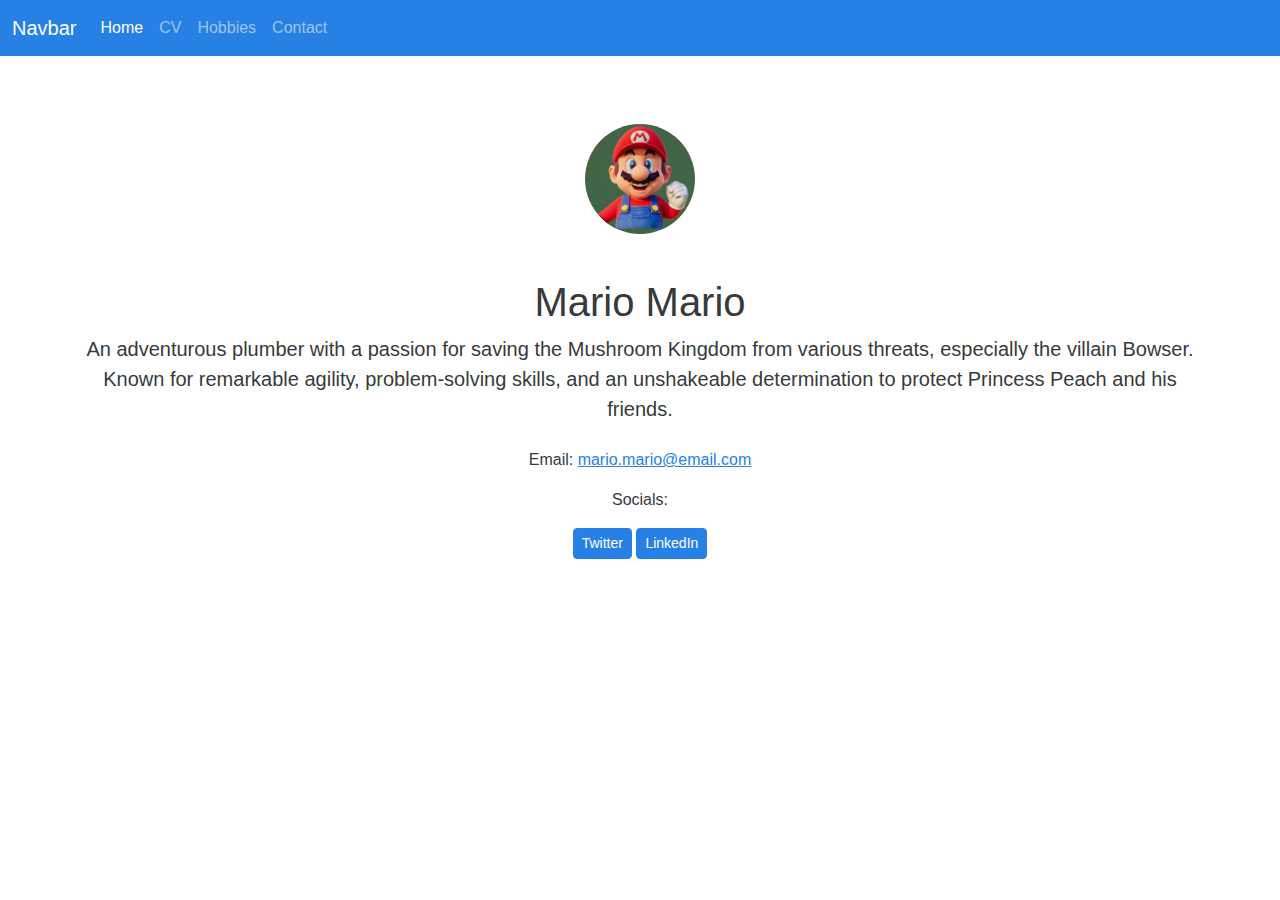
<file: index.html>
<!DOCTYPE html>
<html lang="en">
<head>
    <meta charset="UTF-8">
    <meta name="viewport" content="width=device-width, initial-scale=1.0">
    <title>Main Page</title>
    <link rel="stylesheet" href="styles/styles.css">
    <link href="https://cdn.jsdelivr.net/npm/bootstrap@5.3.3/dist/css/bootstrap.min.css" rel="stylesheet" integrity="sha384-QWTKZyjpPEjISv5WaRU9OFeRpok6YctnYmDr5pNlyT2bRjXh0JMhjY6hW+ALEwIH" crossorigin="anonymous">
    <link rel="stylesheet" href="styles/bootstrap.css">
    <script src="https://cdn.jsdelivr.net/npm/bootstrap@5.3.3/dist/js/bootstrap.bundle.min.js" integrity="sha384-YvpcrYf0tY3lHB60NNkmXc5s9fDVZLESaAA55NDzOxhy9GkcIdslK1eN7N6jIeHz" crossorigin="anonymous"></script>

</head>
<body>
    <!-- Navbar-->
    <nav class="navbar navbar-expand-lg bg-primary" data-bs-theme="dark">
        <div class="container-fluid">
          <a class="navbar-brand" href="#">Navbar</a>
          <button class="navbar-toggler" type="button" data-bs-toggle="collapse" data-bs-target="#navbarColor01" aria-controls="navbarColor01" aria-expanded="false" aria-label="Toggle navigation">
            <span class="navbar-toggler-icon"></span>
        </button>
          <div class="collapse navbar-collapse" id="navbarColor01">
            <ul class="navbar-nav me-auto">
              <li class="nav-item">
                <a class="nav-link active" href="index.html">Home
                  <span class="visually-hidden">(current)</span>
                </a>
              </li>
              <li class="nav-item">
                <a class="nav-link" href="pages/cv.html">CV</a>
                </li>
                <li class="nav-item">
                <a class="nav-link" href="pages/hobbies.html">Hobbies</a>
                </li>
                <li class="nav-item">
                <a class="nav-link" href="pages/contact.html">Contact</a>
                </li>
            </ul>
          </div>
        </div>
      </nav>
        
    <!-- Main Content -->
    <div class="container mt-5"> 
        <div class="text-center">
            <img src="images/mario.jpg" alt="Picture of me" class="profile-picture img-fluid rounded-circle mb-4">
            <h1>Mario Mario</h1>
            <p class="lead">An adventurous plumber with a passion for saving the Mushroom Kingdom from various threats, especially the villain Bowser. Known for remarkable agility, problem-solving skills, and an unshakeable determination to protect Princess Peach and his friends.</p>
        </div>

        <!-- Contact Info -->
        <div class="contact-info text-center mt-4">
            <p>Email: <a href="mailto:mario.mario@email.com">mario.mario@email.com</a></p>
            <p>Socials:</p>
            <p>
                <a href="https://x.com/supermariomovie" class="btn btn-primary btn-sm">Twitter</a>
                <a href="https://linkedin.com/in/mario" class="btn btn-primary btn-sm">LinkedIn</a>
            </p>
        </div>
    </div>
</body>
</html>
</file>
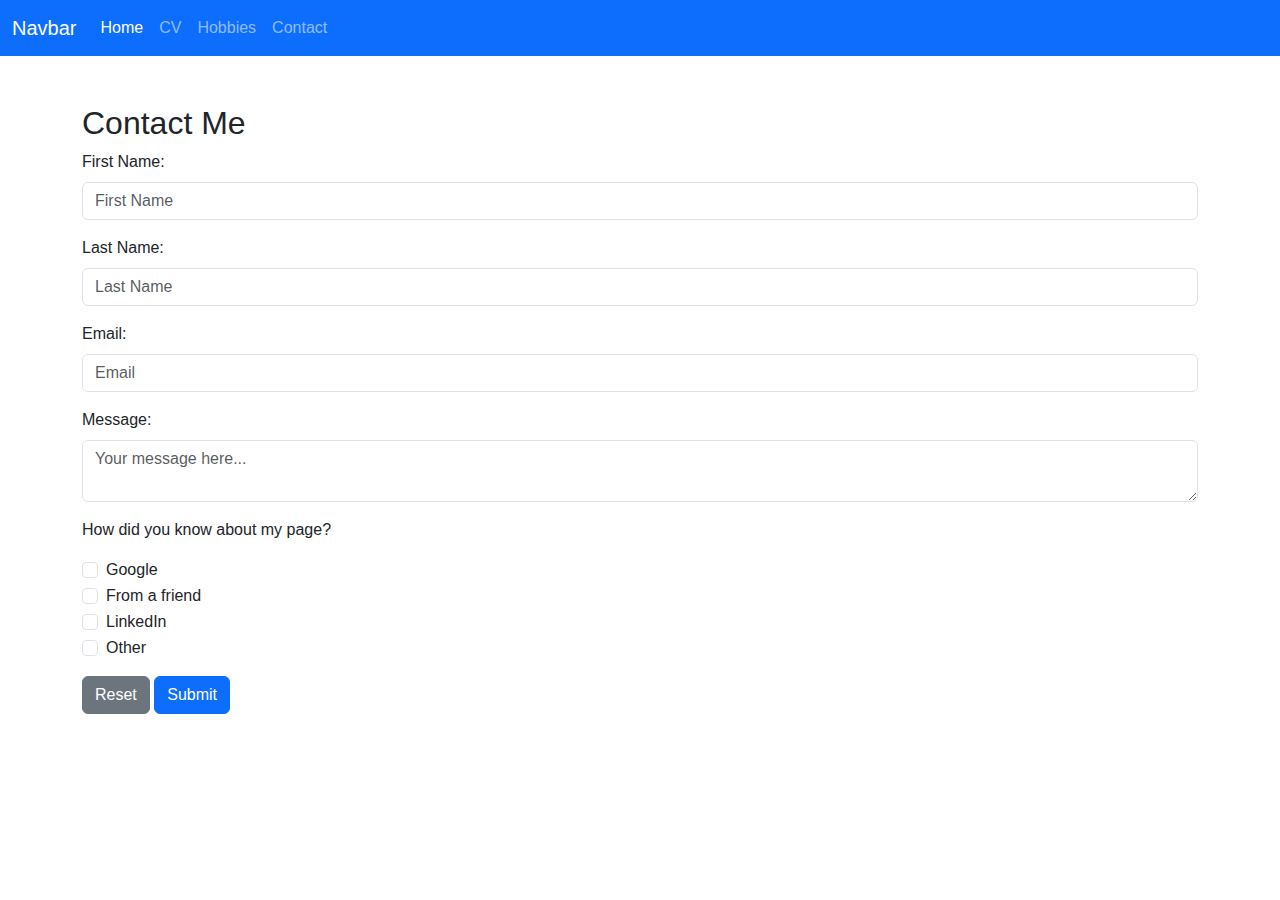
<file: pages/contact.html>
<!DOCTYPE html>
<html lang="en">
<head>
    <meta charset="UTF-8">
    <meta name="viewport" content="width=device-width, initial-scale=1.0">
    <title>Contact</title>
    <link rel="stylesheet" href="../styles/styles.css">
    <link rel="stylesheet" href="../styles/bootstrap.css">
    <script src="https://cdn.jsdelivr.net/npm/bootstrap@5.3.3/dist/js/bootstrap.bundle.min.js" integrity="sha384-YvpcrYf0tY3lHB60NNkmXc5s9fDVZLESaAA55NDzOxhy9GkcIdslK1eN7N6jIeHz" crossorigin="anonymous"></script>
    <link href="https://cdn.jsdelivr.net/npm/bootstrap@5.3.3/dist/css/bootstrap.min.css" rel="stylesheet" integrity="sha384-QWTKZyjpPEjISv5WaRU9OFeRpok6YctnYmDr5pNlyT2bRjXh0JMhjY6hW+ALEwIH" crossorigin="anonymous">
</head>
<body>

  <!--Navbar-->
    <nav class="navbar navbar-expand-lg bg-primary" data-bs-theme="dark">
      <div class="container-fluid">
        <a class="navbar-brand" href="#">Navbar</a>
        <button class="navbar-toggler" type="button" data-bs-toggle="collapse" data-bs-target="#navbarColor01" aria-controls="navbarColor01" aria-expanded="false" aria-label="Toggle navigation">
          <span class="navbar-toggler-icon"></span>
        </button>
        <div class="collapse navbar-collapse" id="navbarColor01">
          <ul class="navbar-nav me-auto">
            <li class="nav-item">
              <a class="nav-link active" href="../index.html">Home
                <span class="visually-hidden">(current)</span>
              </a>
            </li>
            <li class="nav-item">
              <a class="nav-link" href="cv.html">CV</a>
            </li>
            <li class="nav-item">
              <a class="nav-link" href="hobbies.html">Hobbies</a>
            </li>
            <li class="nav-item">
              <a class="nav-link" href="contact.html">Contact</a>
            </li>
          </ul>
        </div>
      </div>
    </nav>

    <!--Form-->
    <div class="container mt-5">
      <h2>Contact Me</h2>
      <form>
          <div class="mb-3">
              <label for="fname" class="form-label">First Name:</label>
              <input type="text" class="form-control" name="fname" id="fname" placeholder="First Name" required>
          </div>

          <div class="mb-3">
              <label for="lname" class="form-label">Last Name:</label>
              <input type="text" class="form-control" name="lname" id="lname" placeholder="Last Name" required>
          </div>

          <div class="mb-3">
              <label for="email" class="form-label">Email:</label>
              <input type="email" class="form-control" name="email" id="email" placeholder="Email" required>
          </div>

          <div class="mb-3">
              <label for="message" class="form-label">Message:</label>
              <textarea class="form-control" name="message" id="message" placeholder="Your message here..." required></textarea>
          </div>
          
          <!--Checkbox-->
          <p>How did you know about my page?</p>
          <div class="mb-3">
              <div class="form-check">
                  <input type="checkbox" class="form-check-input" name="google" id="google">
                  <label class="form-check-label" for="google">Google</label>
              </div>
              <div class="form-check">
                  <input type="checkbox" class="form-check-input" name="friend" id="friend">
                  <label class="form-check-label" for="friend">From a friend</label>
              </div>
              <div class="form-check">
                  <input type="checkbox" class="form-check-input" name="linkedin" id="linkedin">
                  <label class="form-check-label" for="linkedin">LinkedIn</label>
              </div>
              <div class="form-check">
                  <input type="checkbox" class="form-check-input" name="other" id="other">
                  <label class="form-check-label" for="other">Other</label>
              </div>
          </div>
          <!--Buttons-->
          <div>
              <button type="reset" class="btn btn-secondary">Reset</button>
              <button type="submit" class="btn btn-primary">Submit</button>
          </div>
      </form>
  </div>
</body>
</html>
</file>
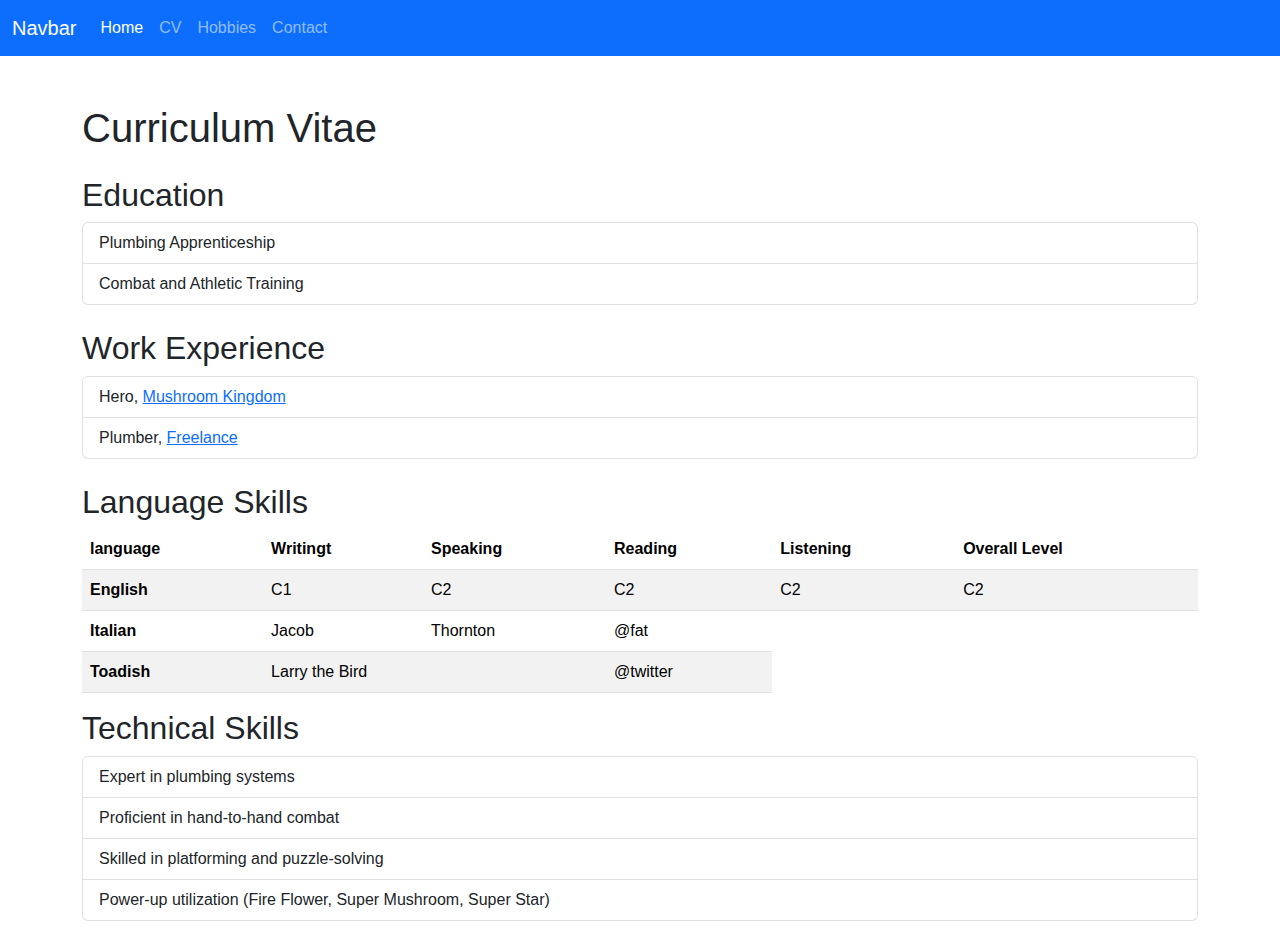
<file: pages/cv.html>
<!DOCTYPE html>
<html lang="en">
<head>
    <meta charset="UTF-8">
    <meta name="viewport" content="width=device-width, initial-scale=1.0">
    <title>CV</title>
    <link rel="stylesheet" href="../styles/styles.css">
    <link rel="stylesheet" href="../styles/bootstrap.css">
    <script src="https://cdn.jsdelivr.net/npm/bootstrap@5.3.3/dist/js/bootstrap.bundle.min.js" integrity="sha384-YvpcrYf0tY3lHB60NNkmXc5s9fDVZLESaAA55NDzOxhy9GkcIdslK1eN7N6jIeHz" crossorigin="anonymous"></script>
    <link href="https://cdn.jsdelivr.net/npm/bootstrap@5.3.3/dist/css/bootstrap.min.css" rel="stylesheet" integrity="sha384-QWTKZyjpPEjISv5WaRU9OFeRpok6YctnYmDr5pNlyT2bRjXh0JMhjY6hW+ALEwIH" crossorigin="anonymous">

</head>
<body>
    <!--Navbar-->
    <nav class="navbar navbar-expand-lg bg-primary" data-bs-theme="dark">
        <div class="container-fluid">
            <a class="navbar-brand" href="#">Navbar</a>
            <button class="navbar-toggler" type="button" data-bs-toggle="collapse" data-bs-target="#navbarColor01" aria-controls="navbarColor01" aria-expanded="false" aria-label="Toggle navigation">
            <span class="navbar-toggler-icon"></span>
            </button>
            <div class="collapse navbar-collapse" id="navbarColor01">
                <ul class="navbar-nav me-auto">
                <li class="nav-item">
                    <a class="nav-link active" href="../index.html">Home
                    <span class="visually-hidden">(current)</span>
                    </a>
                </li>
                <li class="nav-item">
                    <a class="nav-link" href="cv.html">CV</a>
                </li>
                <li class="nav-item">
                    <a class="nav-link" href="hobbies.html">Hobbies</a>
                </li>
                <li class="nav-item">
                    <a class="nav-link" href="contact.html">Contact</a>
                </li>
                </ul>
            </div>
        </div>
    </nav>
    <div class="container mt-5">
        <h1 class="mb-4">Curriculum Vitae</h1>

        <!--Education-->
        <h2>Education</h2>
        <ul class="list-group mb-4">
            <li class="list-group-item">Plumbing Apprenticeship</li>
            <li class="list-group-item">Combat and Athletic Training</li>
        </ul>

        <!--Work experience-->
        <h2>Work Experience</h2>
        <ul class="list-group mb-4">
            <li class="list-group-item">Hero, <a href="https://www.mariowiki.com/Mushroom_Kingdom">Mushroom Kingdom</a></li>
            <li class="list-group-item">Plumber, <a href="https://www.mariowiki.com/Mushroom_Kingdom">Freelance</a></li>
        </ul>

        <!-- Language skills-->
        <h2>Language Skills</h2>
        <table class="table table-striped">
            <thead>
              <tr>
                <th scope="col">language</th>
                <th scope="col">Writingt</th>
                <th scope="col">Speaking</th>
                <th scope="col">Reading</th>
                <th scope="col">Listening</th>
                <th scope="col">Overall Level</th>
              </tr>
            </thead>
            <tbody>
              <tr>
                <th scope="row">English</th>
                <td>C1</td>
                <td>C2</td>
                <td>C2</td>
                <td>C2</td>
                <td>C2</td>
              </tr>
              <tr>
                <th scope="row">Italian</th>
                <td>Jacob</td>
                <td>Thornton</td>
                <td>@fat</td>
              </tr>
              <tr>
                <th scope="row">Toadish</th>
                <td colspan="2">Larry the Bird</td>
                <td>@twitter</td>
              </tr>
            </tbody>
          </table>
        <!-- Technical skills -->
        <h2>Technical Skills</h2>
        <ul class="list-group mb-4">
            <li class="list-group-item">Expert in plumbing systems</li>
            <li class="list-group-item">Proficient in hand-to-hand combat</li>
            <li class="list-group-item">Skilled in platforming and puzzle-solving</li>
            <li class="list-group-item">Power-up utilization (Fire Flower, Super Mushroom, Super Star)</li>
        </ul>
    </div>

</body>
</html>
</file>
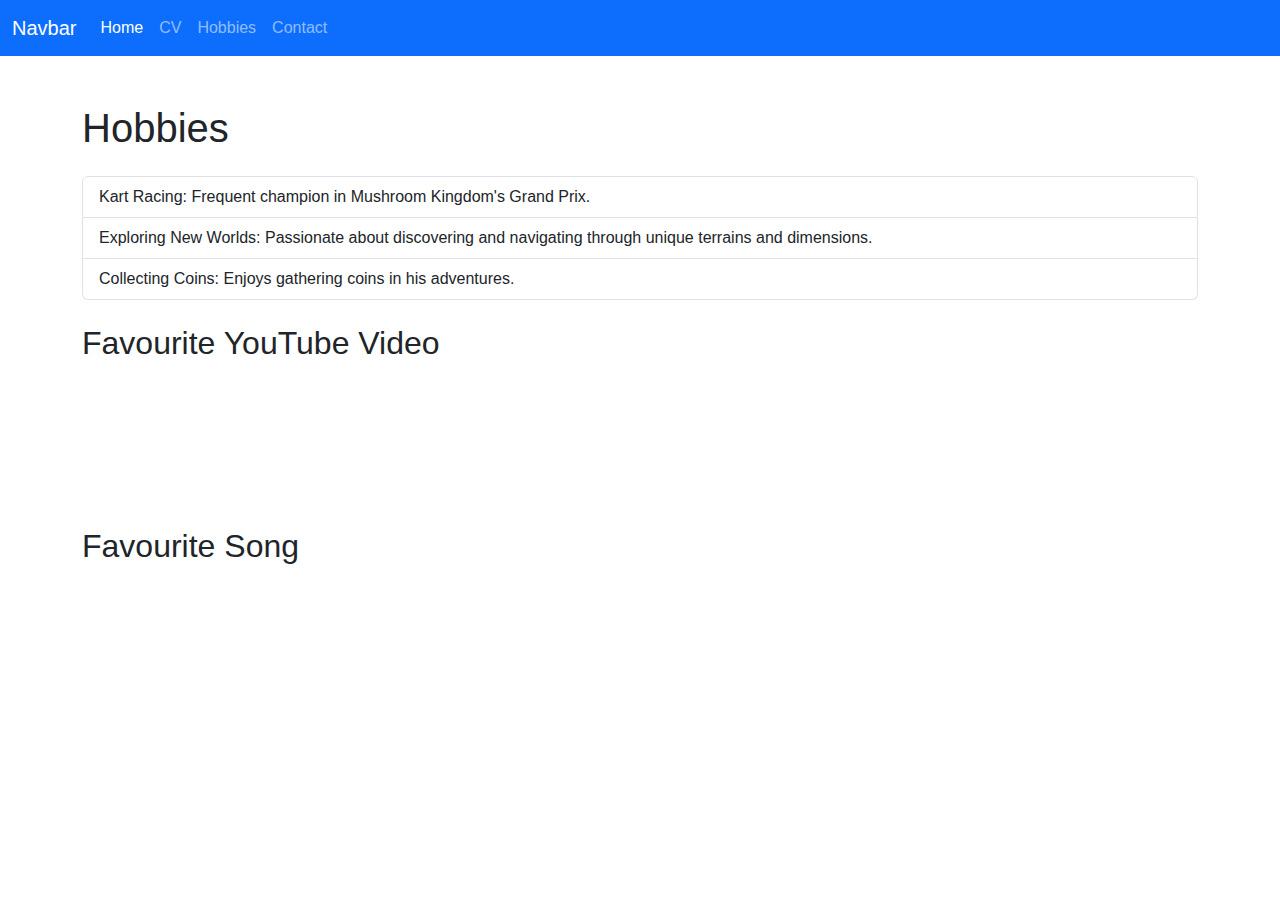
<file: pages/hobbies.html>
<!DOCTYPE html>
<html lang="en">
<head>
    <meta charset="UTF-8">
    <meta name="viewport" content="width=device-width, initial-scale=1.0">
    <title>Hobbies</title>
    <link rel="stylesheet" href="../styles/styles.css">
    <link rel="stylesheet" href="../styles/bootstrap.css">
    <script src="https://cdn.jsdelivr.net/npm/bootstrap@5.3.3/dist/js/bootstrap.bundle.min.js" integrity="sha384-YvpcrYf0tY3lHB60NNkmXc5s9fDVZLESaAA55NDzOxhy9GkcIdslK1eN7N6jIeHz" crossorigin="anonymous"></script>
    <link href="https://cdn.jsdelivr.net/npm/bootstrap@5.3.3/dist/css/bootstrap.min.css" rel="stylesheet" integrity="sha384-QWTKZyjpPEjISv5WaRU9OFeRpok6YctnYmDr5pNlyT2bRjXh0JMhjY6hW+ALEwIH" crossorigin="anonymous">
</head>
<body>
  <!--Navbar-->
    <nav class="navbar navbar-expand-lg bg-primary" data-bs-theme="dark">
        <div class="container-fluid">
          <a class="navbar-brand" href="#">Navbar</a>
          <button class="navbar-toggler" type="button" data-bs-toggle="collapse" data-bs-target="#navbarColor01" aria-controls="navbarColor01" aria-expanded="false" aria-label="Toggle navigation">
            <span class="navbar-toggler-icon"></span>
          </button>
          <div class="collapse navbar-collapse" id="navbarColor01">
            <ul class="navbar-nav me-auto">
              <li class="nav-item">
                <a class="nav-link active" href="../index.html">Home
                  <span class="visually-hidden">(current)</span>
                </a>
              </li>
              <li class="nav-item">
                <a class="nav-link" href="cv.html">CV</a>
              </li>
              <li class="nav-item">
                <a class="nav-link" href="hobbies.html">Hobbies</a>
              </li>
              <li class="nav-item">
                <a class="nav-link" href="contact.html">Contact</a>
              </li>
            </ul>
          </div>
        </div>
      </nav>
      <!--Hobbies, spotify, youtube-->
      <div class="container mt-5">
        <h1 class= "mb-4">Hobbies</h1>
        <ul class="list-group mb-4">
            <li class="list-group-item">Kart Racing: Frequent champion in Mushroom Kingdom's Grand Prix.</li>
            <li class="list-group-item">Exploring New Worlds: Passionate about discovering and navigating through unique terrains and dimensions.</li>
            <li class="list-group-item">Collecting Coins: Enjoys gathering coins in his adventures.</li>
        </ul>
        <div class="mb-4">
          <h2>Favourite YouTube Video</h2>
          <div>
              <iframe src="https://www.youtube.com/embed/sgHDIUxR23E?si=WXMujzLgIUJZdOSE" title="YouTube video player" frameborder="0" allow="accelerometer; autoplay; clipboard-write; encrypted-media; gyroscope; picture-in-picture; web-share" allowfullscreen></iframe>
          </div>
          <h2>Favourite Song</h2>
          <div>
              <iframe style="border-radius:12px" src="https://open.spotify.com/embed/track/03fijJ2GEzZ92Zl5fuTxI7?utm_source=generator&theme=0" frameBorder="0" allowfullscreen="" allow="autoplay; clipboard-write; encrypted-media; fullscreen; picture-in-picture" loading="lazy"></iframe>
          </div>
        </div>   
</body>
</html>
</file>
<file: styles/styles.css>
*{
    font-family: Arial, Helvetica, sans-serif;
    padding: 0px;
    margin: 0px;
}
.profile-picture {
    padding: 20px;
}
.youtube,
.spotify {
    height: 300px;
    width: 400px;
}

/* .container {
    border: 20px solid black;
    padding: 20px;
    background-color: aqua;
} */


/* nav ul {
    list-style-type: none;
    justify-content: space-around;
    display: flex;
    background-color: yellow;
    padding: 10px;
    border: 1px solid black;
} */
    

    
    .profile-picture {
        width: 150px;
        height: 150px;
    }


/* form {
    display: flex;
    flex-direction: column;
    gap: 10px;
}  


 form div {
    display: flex;
    flex-direction: column;
    width: 200px;
    
}  */
</file>
